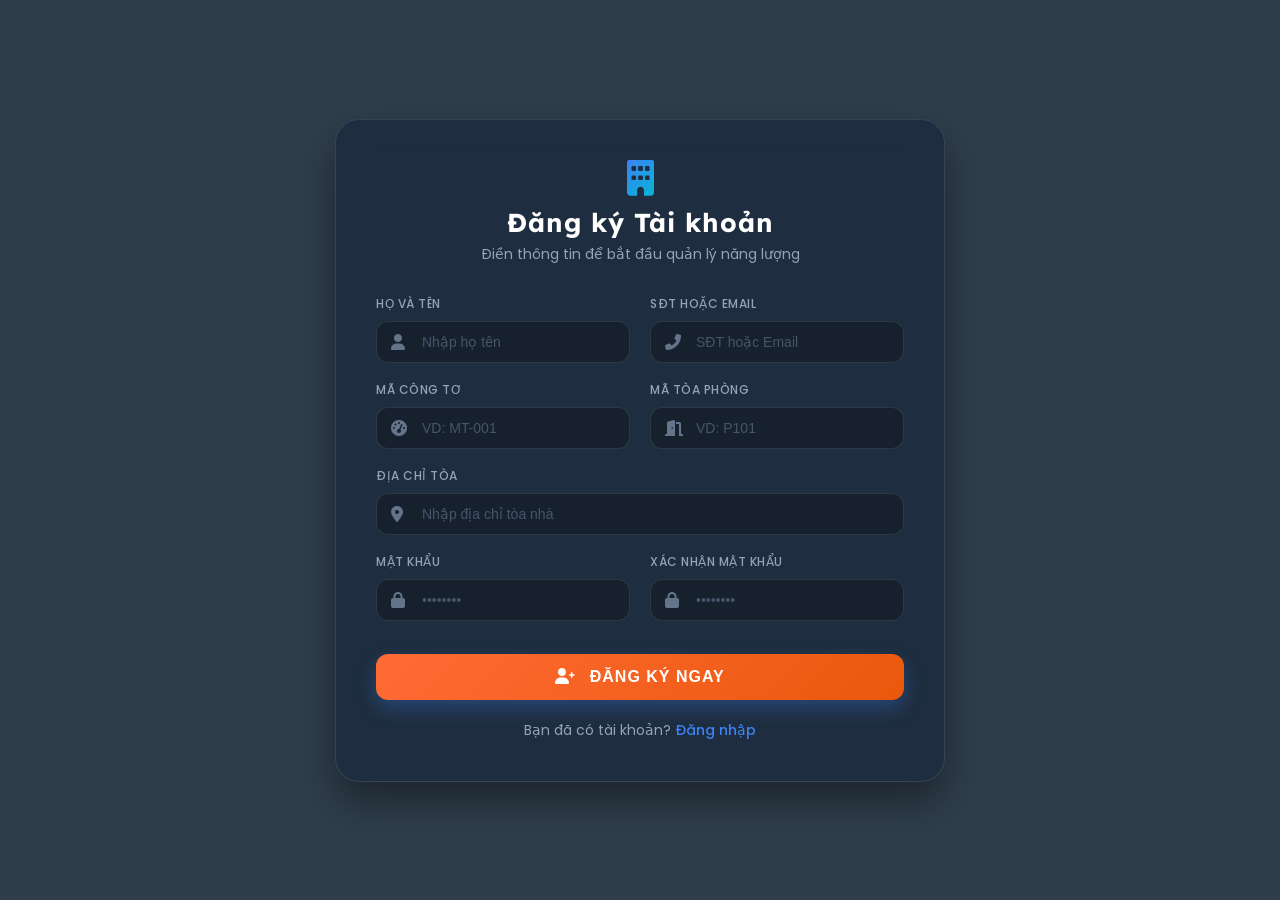
<file: templates/auth.html>
<!DOCTYPE html>
<html lang="vi">
<head>
    <meta charset="UTF-8">
    <meta name="viewport" content="width=device-width, initial-scale=1.0">
    <title>Đăng Ký Tài Khoản | Smart Energy</title>
    <link href="https://fonts.googleapis.com/css2?family=Poppins:wght@400;500;600&family=Lexend:wght@700&display=swap" rel="stylesheet">
    <link rel="stylesheet" href="https://cdnjs.cloudflare.com/ajax/libs/font-awesome/6.0.0/css/all.min.css">
    <style>
        * {
            box-sizing: border-box;
            margin: 0;
            padding: 0;
        }

        body {
            font-family: 'Poppins', sans-serif;
            /* Ảnh nền toà nhà ban đêm + Lớp phủ tối màu */
            background: linear-gradient(rgba(11, 28, 44, 0.85), rgba(11, 28, 44, 0.85)), 
                        url('https://images.unsplash.com/photo-1486406146926-c627a92ad1ab?q=80&w=2070') no-repeat center center fixed;
            background-size: cover;
            min-height: 100vh;
            display: flex;
            align-items: center;
            justify-content: center;
            color: #fff;
            padding: 20px 0; /* Thêm padding để trên mobile không bị dính viền */
        }

        .auth-container {
            width: 100%;
            max-width: 650px; /* Nới rộng một chút để chứa 2 cột thoải mái */
            padding: 20px;
        }

        /* Hiệu ứng Kính mờ (Glassmorphism) */
        .glass-card {
            background: rgba(20, 35, 55, 0.6);
            backdrop-filter: blur(16px);
            -webkit-backdrop-filter: blur(16px);
            border: 1px solid rgba(255, 255, 255, 0.1);
            border-radius: 24px;
            padding: 40px;
            box-shadow: 0 20px 40px rgba(0, 0, 0, 0.4);
        }

        .header {
            text-align: center;
            margin-bottom: 30px;
        }

        .header i {
            font-size: 36px;
            background: linear-gradient(135deg, #3b82f6, #06b6d4);
            -webkit-background-clip: text;
            background-clip: text;
            -webkit-text-fill-color: transparent;
            margin-bottom: 10px;
        }

        .header h2 {
            font-family: 'Lexend', sans-serif;
            font-size: 26px;
            letter-spacing: 1px;
        }

        .header p {
            color: #94a3b8;
            font-size: 14px;
            margin-top: 5px;
        }

        /* Chia 2 cột cho các ô nhập liệu */
        .row {
            display: flex;
            gap: 20px;
        }

        .col {
            flex: 1;
        }

        .input-group {
            margin-bottom: 18px;
            position: relative;
        }

        .input-group label {
            display: block;
            font-size: 12px;
            color: #94a3b8;
            margin-bottom: 8px;
            text-transform: uppercase;
            letter-spacing: 0.5px;
            font-weight: 500;
        }

        .input-wrapper {
            position: relative;
        }

        .input-wrapper i {
            position: absolute;
            left: 15px;
            top: 50%;
            transform: translateY(-50%);
            color: #64748b;
            transition: 0.3s ease;
        }

        .input-wrapper input {
            width: 100%;
            padding: 12px 14px 12px 45px;
            background: rgba(0, 0, 0, 0.25);
            border: 1px solid rgba(255, 255, 255, 0.1);
            border-radius: 12px;
            color: #fff;
            font-size: 14px;
            transition: all 0.3s ease;
            outline: none;
        }

        .input-wrapper input::placeholder {
            color: #475569;
        }

        .input-wrapper input:focus {
            border-color: #3b82f6;
            background: rgba(0, 0, 0, 0.4);
            box-shadow: 0 0 15px rgba(59, 130, 246, 0.2);
        }

        .input-wrapper input:focus + i,
        .input-wrapper:focus-within i {
            color: #3b82f6;
        }

        /* Nút đăng ký xịn xò */
        .btn-submit {
            width: 100%;
            padding: 14px;
            margin-top: 15px;
            background: linear-gradient(135deg, #ff6b35, #ea580c);
            border: none;
            border-radius: 12px;
            color: white;
            font-size: 16px;
            font-weight: 600;
            text-transform: uppercase;
            letter-spacing: 1px;
            cursor: pointer;
            transition: all 0.3s ease;
            box-shadow: 0 8px 20px rgba(59, 130, 246, 0.3);
        }

        .btn-submit:hover {
            transform: translateY(-3px);
            box-shadow: 0 12px 25px rgba(59, 130, 246, 0.5);
        }

        .btn-submit:active {
            transform: translateY(0);
        }

        .footer-links {
            text-align: center;
            margin-top: 20px;
            font-size: 14px;
            color: #94a3b8;
        }

        .footer-links a {
            color: #3b82f6;
            text-decoration: none;
            font-weight: 500;
            transition: 0.3s;
        }

        .footer-links a:hover {
            color: #60a5fa;
            text-decoration: underline;
        }

        @media (max-width: 600px) {
            .row {
                flex-direction: column;
                gap: 0;
            }
            .glass-card {
                padding: 30px 20px;
            }
        }
    </style>
</head>
<body>

    <div class="auth-container">
        <div class="glass-card">
            
            <div class="header">
                <i class="fas fa-building"></i>
                <h2>Đăng ký Tài khoản</h2>
                <p>Điền thông tin để bắt đầu quản lý năng lượng</p>
            </div>

            <form action="/register" method="POST">
                
                <div class="row">
                    <div class="col">
                        <div class="input-group">
                            <label>Họ và Tên</label>
                            <div class="input-wrapper">
                                <input type="text" name="fullname" id="reg_fullname" placeholder="Nhập họ tên" required>
                                <i class="fas fa-user"></i>
                            </div>
                        </div>
                    </div>
                    <div class="col">
                        <div class="input-group">
                            <label>SĐT hoặc Email</label>
                            <div class="input-wrapper">
                                <input type="text" name="contact" id="reg_contact" placeholder="SĐT hoặc Email" required>
                                <i class="fas fa-phone-alt"></i>
                            </div>
                        </div>
                    </div>
                </div>

                <div class="row">
                    <div class="col">
                        <div class="input-group">
                            <label>Mã Công Tơ</label>
                            <div class="input-wrapper">
                                <input type="text" name="meter_id" id="reg_meter" placeholder="VD: MT-001" required>
                                <i class="fas fa-tachometer-alt"></i>
                            </div>
                        </div>
                    </div>
                    <div class="col">
                        <div class="input-group">
                            <label>Mã Tòa Phòng</label>
                            <div class="input-wrapper">
                                <input type="text" name="room_code" id="reg_room" placeholder="VD: P101" required>
                                <i class="fas fa-door-open"></i>
                            </div>
                        </div>
                    </div>
                </div>

                <div class="input-group">
                    <label>Địa chỉ Tòa</label>
                    <div class="input-wrapper">
                        <input type="text" name="address" id="reg_address" placeholder="Nhập địa chỉ tòa nhà" required>
                        <i class="fas fa-map-marker-alt"></i>
                    </div>
                </div>

                <div class="row">
                    <div class="col">
                        <div class="input-group">
                            <label>Mật khẩu</label>
                            <div class="input-wrapper">
                                <input type="password" name="password" id="reg_password" placeholder="••••••••" required>
                                <i class="fas fa-lock"></i>
                            </div>
                        </div>
                    </div>
                    <div class="col">
                        <div class="input-group">
                            <label>Xác nhận mật khẩu</label>
                            <div class="input-wrapper">
                                <input type="password" name="confirm_password" id="reg_confirm_password" placeholder="••••••••" required>
                                <i class="fas fa-lock"></i>
                            </div>
                        </div>
                    </div>
                </div>

                <button type="submit" class="btn-submit">
                    <i class="fas fa-user-plus" style="margin-right: 8px;"></i> Đăng ký ngay
                </button>

            </form>

            <div class="footer-links">
                Bạn đã có tài khoản? <a href="/login">Đăng nhập</a>
            </div>

        </div>
    </div>

</body>
</html>
</file>
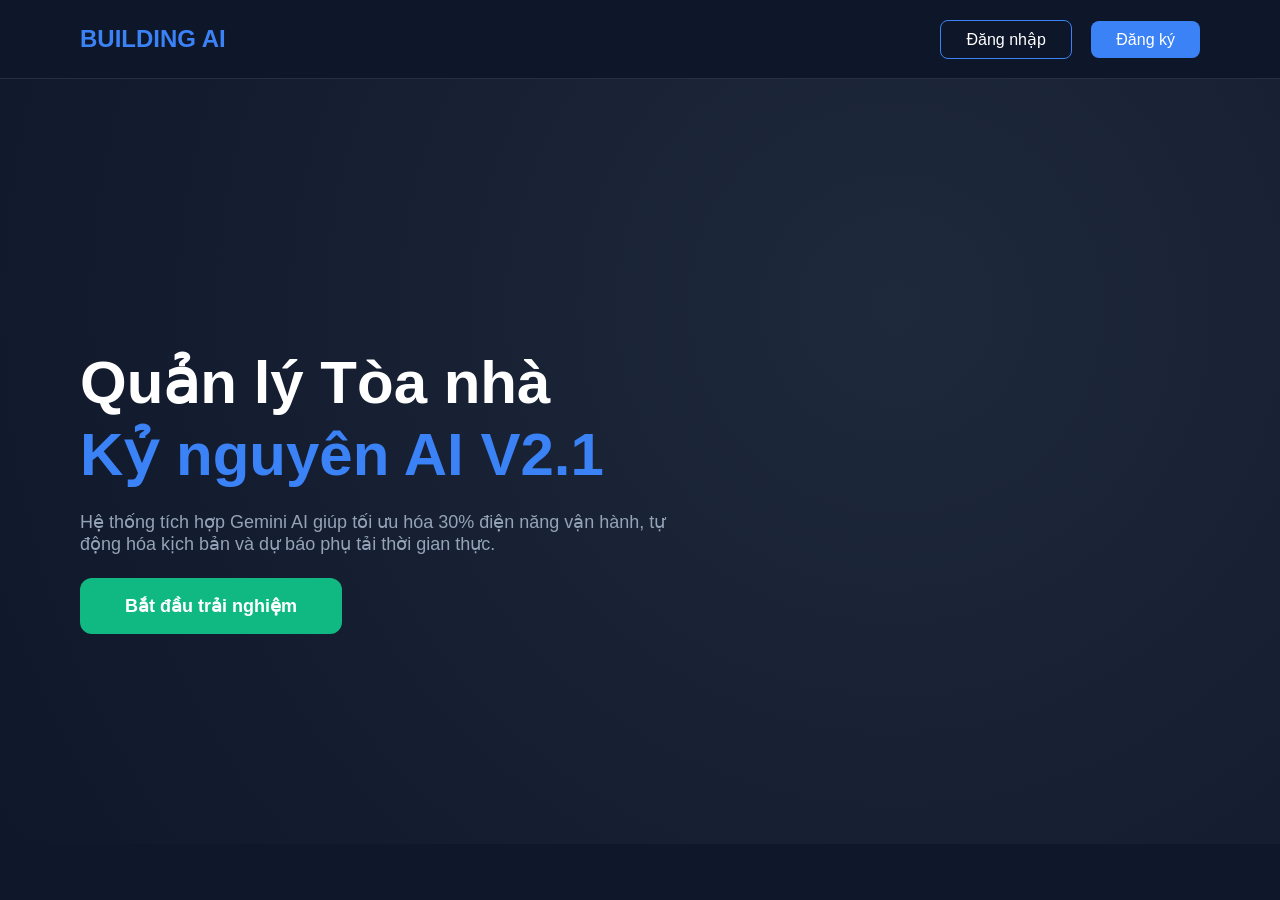
<file: templates/home.html>
<!DOCTYPE html>
<html lang="vi">
<head>
    <meta charset="UTF-8">
    <title>Building AI - Enterprise Solutions</title>
    <style>
        body { margin: 0; font-family: 'Segoe UI', sans-serif; background: #0f172a; color: white; }
        nav { display: flex; justify-content: space-between; padding: 25px 80px; align-items: center; background: rgba(15, 23, 42, 0.9); border-bottom: 1px solid rgba(255,255,255,0.1); }
        .logo { font-size: 24px; font-weight: bold; color: #3b82f6; }
        .auth-btns a { text-decoration: none; padding: 10px 25px; border-radius: 8px; margin-left: 15px; font-weight: 500; transition: 0.3s; }
        .btn-login { color: white; border: 1px solid #3b82f6; }
        .btn-signup { background: #3b82f6; color: white; }
        .hero { height: 85vh; display: flex; align-items: center; padding: 0 80px; background: radial-gradient(circle at 70% 30%, #1e293b 0%, #0f172a 100%); }
        .hero-content { max-width: 600px; }
        .hero-content h1 { font-size: 60px; margin-bottom: 20px; line-height: 1.2; }
        .hero-content p { color: #94a3b8; font-size: 18px; margin-bottom: 40px; }
        .btn-main { background: #10b981; color: white; padding: 18px 45px; border-radius: 12px; text-decoration: none; font-size: 18px; font-weight: bold; }
    </style>
</head>
<body>
    <nav>
        <div class="logo">BUILDING AI</div>
        <div class="auth-btns">
            <a href="/setup" class="btn-login">Đăng nhập</a>
            <a href="/setup" class="btn-signup">Đăng ký</a>
        </div>
    </nav>
    <div class="hero">
        <div class="hero-content">
            <h1>Quản lý Tòa nhà <br><span style="color: #3b82f6">Kỷ nguyên AI V2.1</span></h1>
            <p>Hệ thống tích hợp Gemini AI giúp tối ưu hóa 30% điện năng vận hành, tự động hóa kịch bản và dự báo phụ tải thời gian thực.</p>
            <a href="/setup" class="btn-main">Bắt đầu trải nghiệm</a>
        </div>
    </div>
</body>
</html>
</file>
